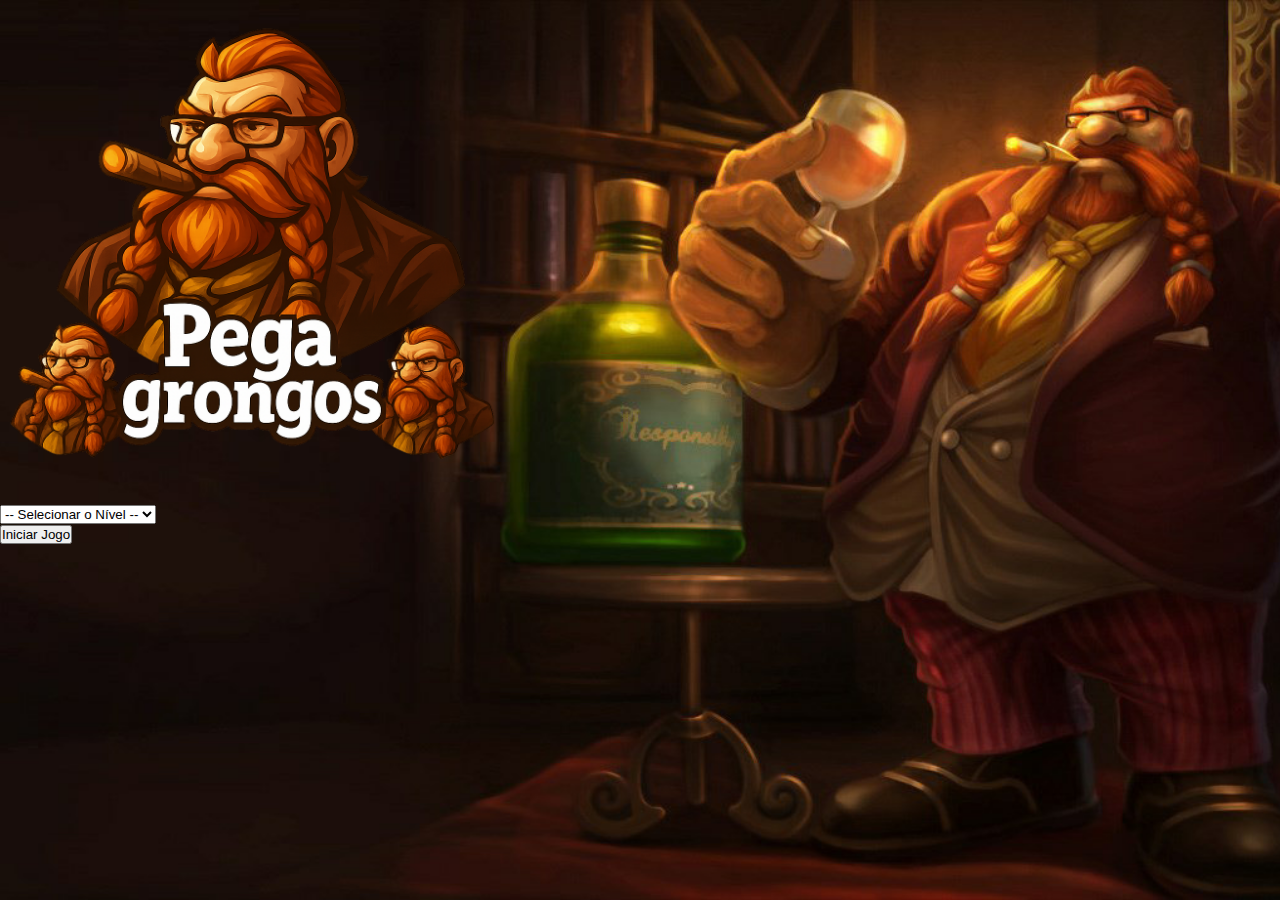
<file: index.html>
<!DOCTYPE html>
<html lang="pt-br">
  <head>
    <meta charset="UTF-8" />
    <meta name="viewport" content="width=device-width, initial-scale=1.0" />
    <title>Pega Grongos</title>
    <link
      rel="stylesheet"
      href="https://stackpath.bootstrapcdn.com/bootstrap/4.1.3/css/bootstrap.min.css"
      integrity="sha384-MCw98/SFnGE8fJT3GXwEOngsV7Zt27NXFoaoApmYm81iuXoPkFOJwJ8ERdknLPMO"
      crossorigin="anonymous"
    />

    <link rel="stylesheet" href="style.css" />
    <script>
      function iniciarJogo() {
        var nivel = document.getElementById("nivel").value;

        if (nivel === "") {
          alert("Selecione um Nível apra Iniciar o Jogo");
          return false;
        }

        window.location.href = "app.html?" + nivel;
      }
    </script>
  </head>
  <body>
    <div class="container">
      <div class="row">
        <div class="col">
          <div class="d-flex justify-content-center">
            <img class="grongos" src="imagens/Pegagrongos.png" alt="" />
          </div>
        </div>
      </div>

      <div class="row">
        <div class="col">
          <div class="d-flex justify-content-center">
            <div class="mb-2">
              <select name="form-control" id="nivel">
                <option value="">-- Selecionar o Nível --</option>
                <option value="normal">Normal</option>
                <option value="dificil">Difícil</option>
                <option value="tacanso">Ta Canso</option>
              </select>
            </div>
          </div>
        </div>
      </div>

      <div class="row">
        <div class="col">
          <div class="d-flex justify-content-center">
            <button
              type="button"
              class="btn btn-dark btn-lg"
              onclick="iniciarJogo()"
            >
              Iniciar Jogo
            </button>
          </div>
        </div>
      </div>
    </div>
  </body>
</html>
</file>
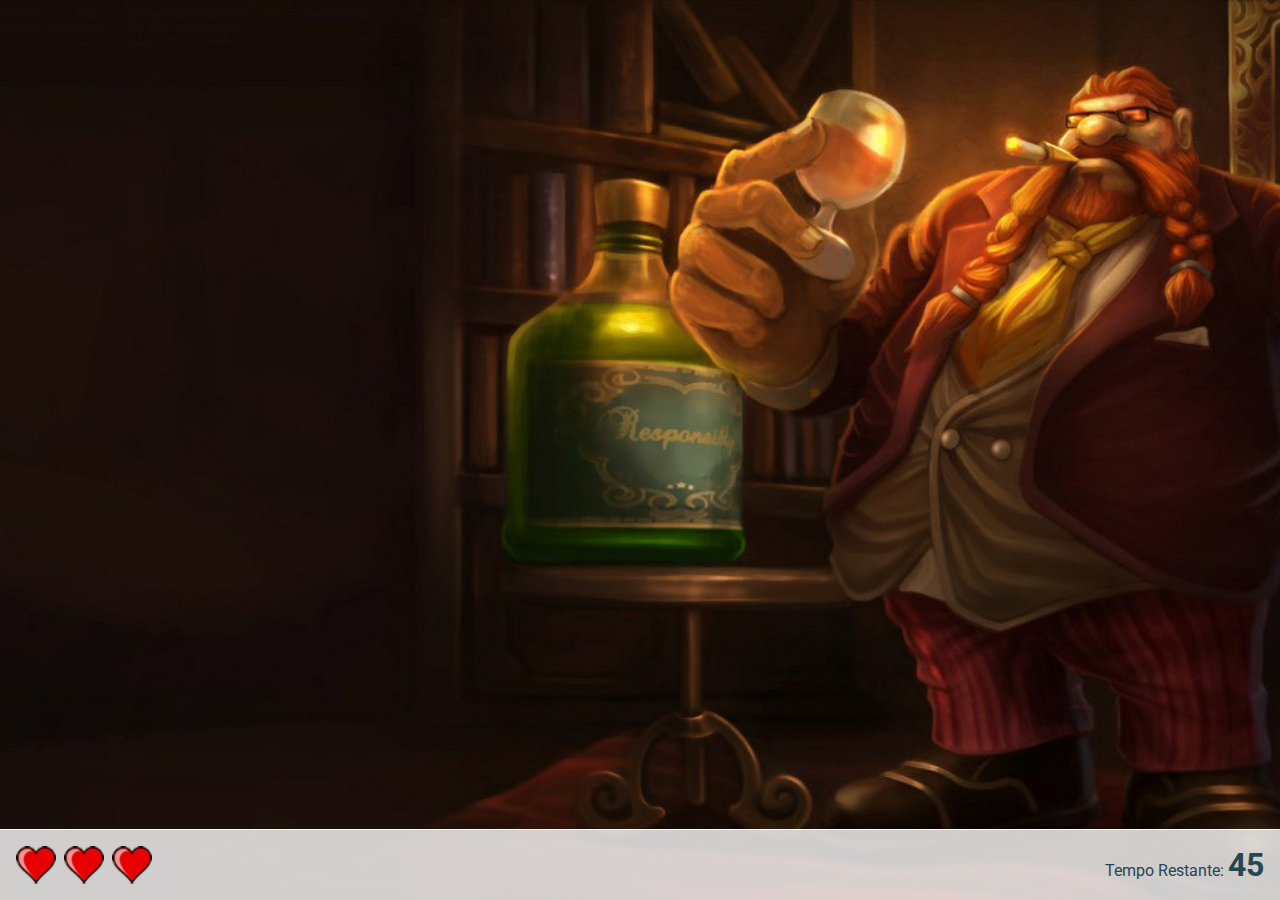
<file: app.html>
<!DOCTYPE html>
<html lang="pt-br">
  <head>
    <meta charset="UTF-8" />
    <meta name="viewport" content="width=device-width, initial-scale=1.0" />
    <title>Pega Grongos</title>
    <script src="jogo.js"></script>
    <link rel="stylesheet" href="style.css" />
  </head>
  <body onresize="ajustaTamanhoPalcoJogo()">
    <div class="painel">
      <div class="vidas">
        <img id="v1" src="imagens/coracao_cheio.png" alt="" />
        <img id="v2" src="imagens/coracao_cheio.png " alt="" />
        <img id="v3" src="imagens/coracao_cheio.png" alt="" />
      </div>
      <div class="cronometro">
        Tempo Restante: <span id="cronometro"></span>
      </div>
    </div>

    <audio id="bg-music" src="imagens/NãovouNegar.mpeg" autoplay loop></audio>
    <script>
      document.getElementById("cronometro").innerHTML = tempo;

      var criarMosca = setInterval(function () {
        posicaoRandomica();
      }, criarMoscaTempo);
    </script>
  </body>
</html>
</file>
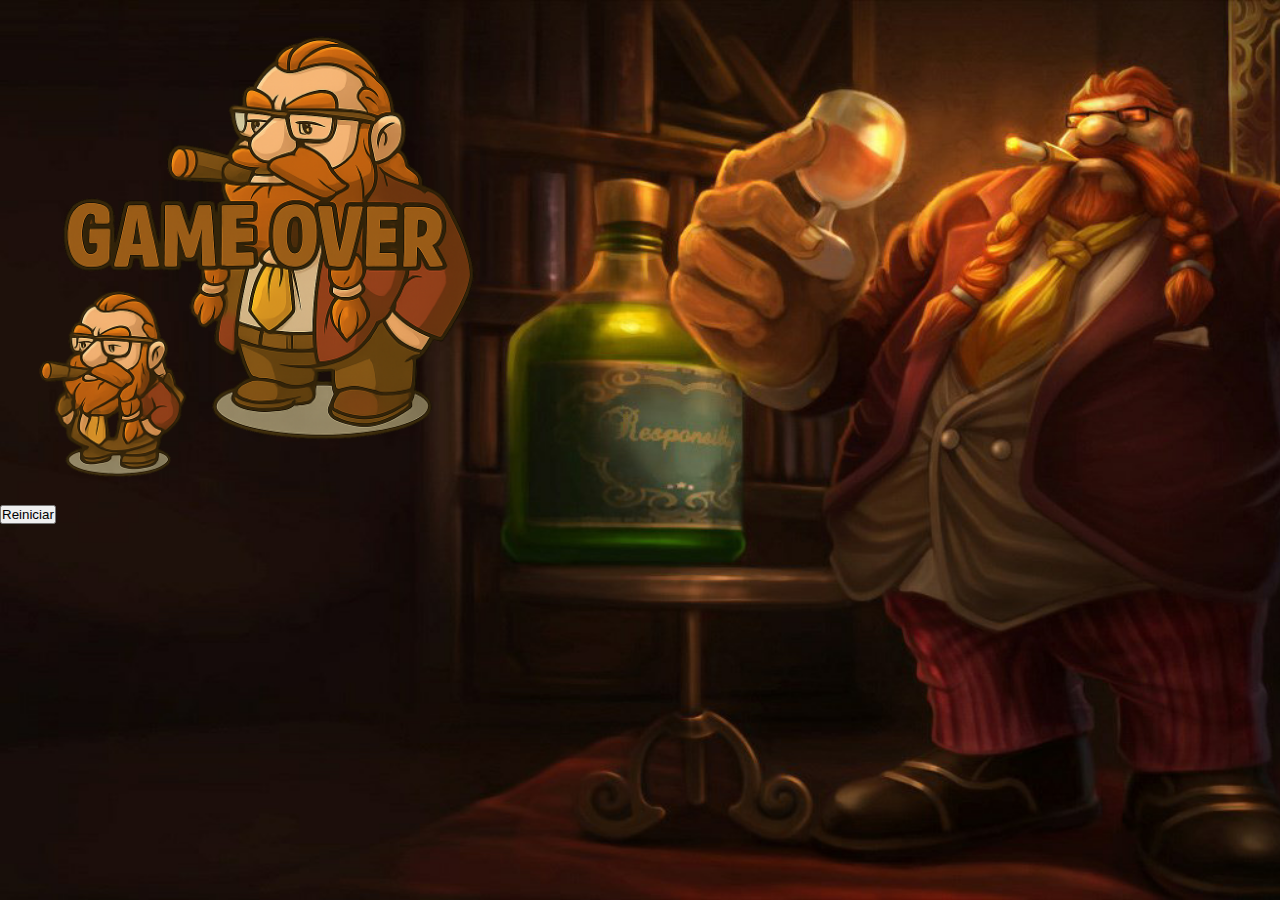
<file: fim_de_jogo.html>
<!DOCTYPE html>
<html lang="pt-br">
  <head>
    <meta charset="UTF-8" />
    <meta name="viewport" content="width=device-width, initial-scale=1.0" />
    <title>Fim do Jogo</title>
    <link
      rel="stylesheet"
      href="https://stackpath.bootstrapcdn.com/bootstrap/4.1.3/css/bootstrap.min.css"
      integrity="sha384-MCw98/SFnGE8fJT3GXwEOngsV7Zt27NXFoaoApmYm81iuXoPkFOJwJ8ERdknLPMO"
      crossorigin="anonymous"
    />

    <link rel="stylesheet" href="style.css" />
  </head>
  <body>
    <div class="container">
      <div class="row">
        <div class="col">
          <div class="d-flex justify-content-center">
            <img class="over" src="imagens/gameover.png" alt="" />
          </div>
        </div>
      </div>

      <div class="row">
        <div class="col">
          <div class="d-flex justify-content-center">
            <button
              type="button"
              class="btn btn-dark btn-lg"
              onclick="window.location.href = 'index.html'"
            >
              Reiniciar
            </button>
          </div>
        </div>
      </div>
    </div>

    <audio id="bg-music" src="imagens/bebida.mpeg" autoplay></audio>
  </body>
</html>
</file>
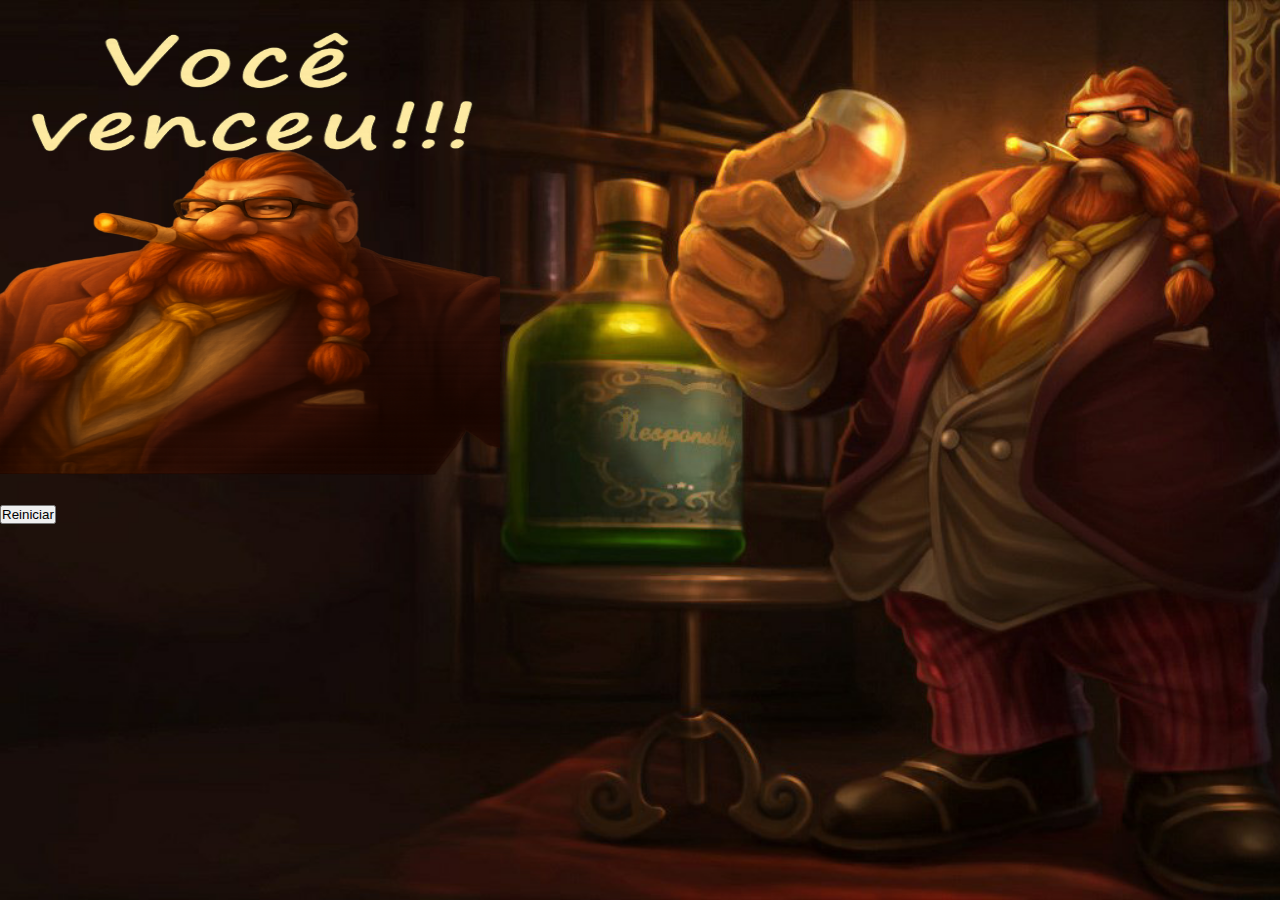
<file: vitoria.html>
<!DOCTYPE html>
<html lang="pt-br">
  <head>
    <meta charset="UTF-8" />
    <meta name="viewport" content="width=device-width, initial-scale=1.0" />
    <title>vitoria</title>
    <link
      rel="stylesheet"
      href="https://stackpath.bootstrapcdn.com/bootstrap/4.1.3/css/bootstrap.min.css"
      integrity="sha384-MCw98/SFnGE8fJT3GXwEOngsV7Zt27NXFoaoApmYm81iuXoPkFOJwJ8ERdknLPMO"
      crossorigin="anonymous"
    />

    <link rel="stylesheet" href="style.css" />
  </head>
  <body>
    <div class="container">
      <div class="row">
        <div class="col">
          <div class="d-flex justify-content-center">
            <img
              src="imagens/gragasvitoria.png "
              height="500px"
              width="500px"
              alt=""
            />
          </div>
        </div>
      </div>

      <div class="row">
        <div class="col">
          <div class="d-flex justify-content-center">
            <button
              type="button"
              class="btn btn-dark btn-lg"
              onclick="window.location.href
              ='index.html'"
            >
              Reiniciar
            </button>
          </div>
        </div>
      </div>
    </div>
    <audio id="bg-music" src="imagens/pagar.mpeg" autoplay></audio>
  </body>
</html>
</file>
<file: style.css>
@import url("https://fonts.googleapis.com/css2?family=Roboto:wght@400;700&display=swap");

:root {
  --cor-principal: #2a9d8f;
  --cor-secundaria: #264653;
  --cor-neutro: #f4f4f4;
}

/* Reset básico */
* {
  box-sizing: border-box;
  margin: 0;
  padding: 0;
}

/* Fundo e tipografia */
body {
  font-family: "Roboto", sans-serif;
  background: var(--cor-neutro) url("imagens/Gragas_4.jpg") no-repeat
    center/cover;
  color: var(--cor-secundaria);
  width: 100vw;
  height: 100vh;
  overflow: hidden;
}

/* Painel de HUD (cronômetro + corações) */
.painel {
  position: absolute;
  bottom: 0;
  left: 0;
  width: 100%;
  display: flex;
  justify-content: space-between;
  align-items: center;
  padding: 1rem;
  background: rgba(255, 255, 255, 0.8);
  border-top: 1px solid #fff;
}

/* Vida (ícones de coração) */
.painel .vidas {
  display: flex;
  gap: 0.5rem;
}
.painel .vidas img {
  width: 40px;
  height: auto;
}

/* Cronômetro */
#cronometro {
  font-size: 2rem;
  font-weight: 700;
}

/* “Moscas” (barril) */
.mosca1,
.mosca2,
.mosca3 {
  position: absolute;
  cursor: inherit; /* herda o cursor definido em html/body */
  padding: 10px;
  margin: -10px;
}
.mosca1 {
  width: 50px;
  height: 50px;
}
.mosca2 {
  width: 70px;
  height: 70px;
}
.mosca3 {
  width: 90px;
  height: 90px;
}

/* Orientação da mosca */
.ladoA {
  transform: scaleX(1);
}
.ladoB {
  transform: scaleX(-1);
}

/* Responsividade */
@media (max-width: 480px) {
  #cronometro {
    font-size: 1.2rem;
  }
  .mosca1 {
    width: 80px !important;
    height: 80px !important;
    padding: 8px;
    margin: -8px;
  }
  .mosca2 {
    width: 65px !important;
    height: 65px !important;
    padding: 8px;
    margin: -8px;
  }
  .mosca3 {
    width: 55px !important;
    height: 55px !important;
    padding: 8px;
    margin: -8px;
  }
}

/* Logo do jogo */
.grongos {
  width: 500px;
  height: 500px;
}

/* Barreira invisível */
.over {
  width: 500px;
  height: 500px;
  border: none;
}
</file>
